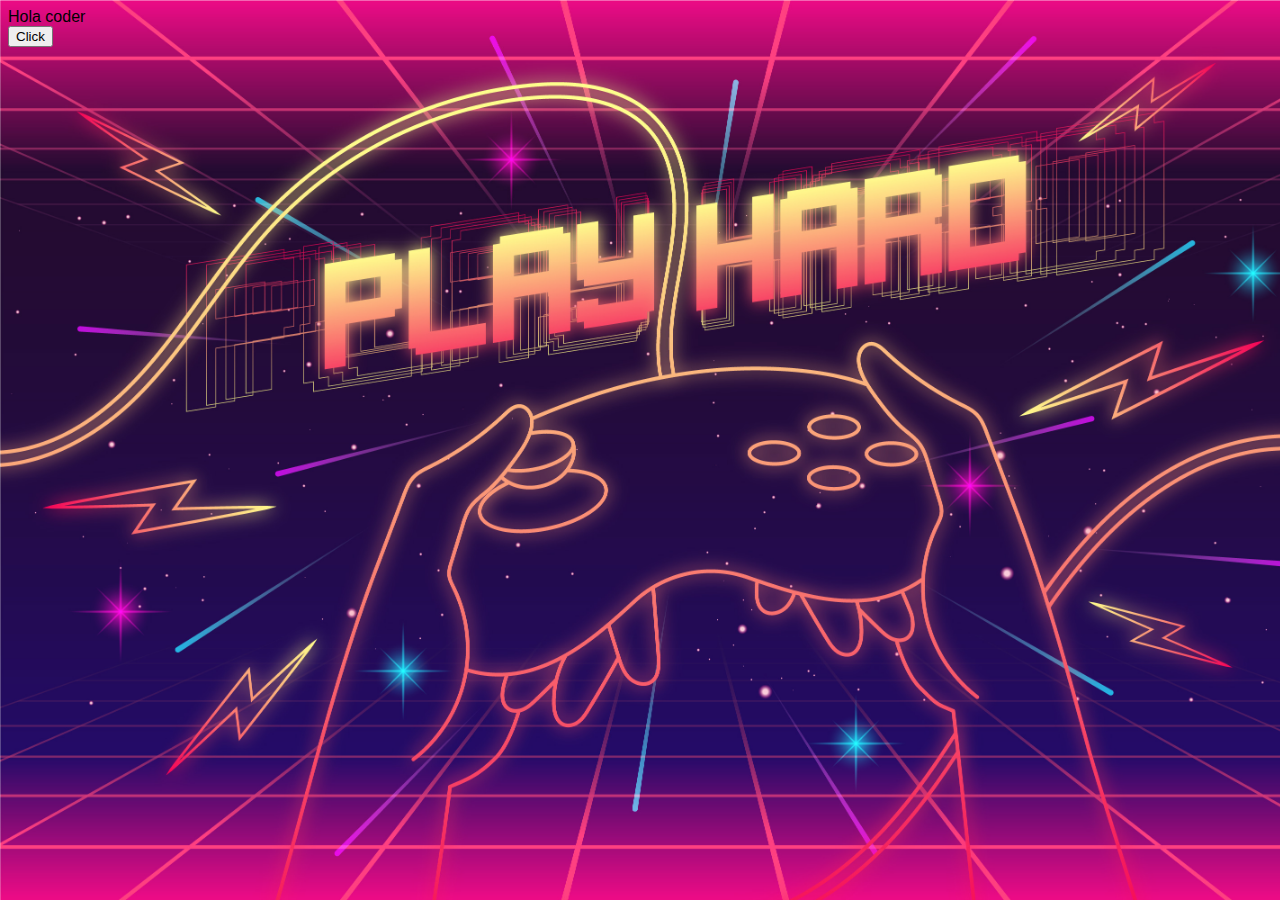
<file: ejemplos/ejemplos.html>
<!DOCTYPE html>
<html lang="en">
<head>
    <meta charset="UTF-8">
    <meta name="viewport" content="width=device-width, initial-scale=1.0">
    <title>Document</title>
    <link rel="stylesheet" href="../css/style.css">
</head>
<body>
    
<!--   <div id ="aplicacion">
        <p id="parrafo">HOLA MUNDO!!!!</p>
    </div> -->

<!--  <ul>
        <li class="perritos">Zeus</li>
        <li class="perritos">Max</li>
        <li class="perritos">Firu</li>
    </ul>

    <div>
        <div>parte 1</div>
        <div>parte 2</div>
    </div> -->
<!--  
<div id="contenedor"></div>
<div id="saludar">Hola a todos!</div> -->

<!-- CLASE 10!!!! -->
<!-- <h2 id="saludo">Hola a todos!!!!</h2>
<p> Bienvenido a la pagina!!</p>
<p>seleccione la opcion que desea:</p> -->
<!-- <button>Mostrar Productos</button> -->

<!-- <input type="text" id="nombre">
<button id="click">Click</button>

<form id="formulario">
    <input type="text">
    <input type="number">
    <input type="submit" value="Enviar">
</form>
 -->
<!-- <div id="arranque"></div> -->
<!-- <form id="formulario">
    <label for="nombre">Nombre: </label>
    <input type="text" id="nombre" required>
    <button id="click">Click</button> 
</form> -->
<!-- 
    <label for="apellido">Apellido: </label>
    <input type="text" id="apellido" required>

    <button type="submit">Iniciar</button>
    <button id="eliminar">Eliminar Formulario</button>
</form> -->

<!-- CLASE 15 -->
<div id="saludo">Hola coder</div>
<button id="boton">Click</button>
<li id="listado"></li>

<!-- <script src="../entrega1.js"></script> -->
<!-- <script src="../ejemplos/ejemplos.js"></script> -->
<!-- <script src="../ejemplos/ejemplo2.js"></script> -->
<!-- <script src="../ejemplos/ejemplo3.js"></script> -->
<!-- <script src="../ejemplos/ejemplos4.js"></script> -->
<!-- <script src="../ejemplos/ejemplos5.js"></script> -->
</body>
</html>
</file>
<file: css/style.css>
body {
    font-family: 'Arial', sans-serif;
    background-image: url('../img/portada2.jpg');
    background-size: cover;
    background-attachment: fixed;
}

.titulo{
    margin-top: 5px;
        text-align: center;
        color: #fff;
        text-shadow: 4px 4px 6px rgba(0, 0, 0, 1.8);
    }
.parrafo{
        margin-top: 40px;
        margin-left:10px;
        color:#fff;
        text-shadow: 2px 2px 4px rgba(0, 0, 0, 0.5);
    }
#menu {
    margin: 50px 10px 10px 10px;
}
.miBoton.btn-outline-info{
    font-size: 20px;
    margin: 1%;
}
.miBoton.btn-outline-danger{
    font-size: 20px;
}
.miBoton.btn-outline-warning{
    font-size: 20px ;
} 
.miBoton.btn-outline-success{
    background-color: #3d7b3789;
    color:white;
    margin:1% ;
    font-size: 20px ;
}
.miBoton.btn-outline-success:hover{
    color:black;
    background-color: rgb(111, 218, 3)
}

/* cambia de color al pasar el mouse */
#opciones a,
#listaProductos button,
#carrito button,
#pago button {
    transition: color 0.3s ease;
}
#opciones a:hover,
#listaProductos button:hover {
    color: #ff9800;
}

#totalPagar{
    color: red;
    font-size: 25px;
}

#opciones{
    list-style-type: none;
    
    padding: 10px;
    margin: 5px;
}
#opciones a{
    font-size:25px;
    text-shadow: 6px 6px 6px rgba(0, 0, 0, 2.2);
    text-decoration: none;
    color: white;
}

#carrito h2 {
    font-size: 35px;
    color:white;
    text-shadow: 6px 6px 6px rgba(0, 0, 0, 2.2);
}

#carritoLista {
    text-shadow: 6px 6px 6px rgba(0, 0, 0, 2.2);
    font-size: 20px;
    color:white;
    list-style-type: none;
    padding: 0;
}

#carritoLista li {
    color:white;
    margin: 20px;
}

#pago h2 {
    color:white;
    text-shadow: 6px 6px 6px rgba(0, 0, 0, 2.2);
}

#totalPagar {
    text-shadow: 6px 6px 6px rgba(0, 0, 0, 2.2);
    color:white;
    font-weight: bold;
    margin-top: 10px;
}
#listaProductos{
    color:white;
    text-shadow: 6px 6px 6px rgba(0, 0, 0, 2.2);
    font-size: 18px;
    display:flex;
    justify-content: space-between;
    flex-wrap: wrap; 
    gap:20px; 
    padding: 0;
    list-style-type: none;
    
}
#listaProductos li {
    position: relative;
    z-index: 1;
    border: 3px solid #5da5eec1; 
    background-image:url(../img/fondoProductos.jpeg);
    background-position: center;
    border-radius: 15px; 
    padding: 5px; 
    margin: 15px;
    width: calc(28% - 15px);
    box-sizing: border-box;    
}
#listaProductos li::before {
    content: "";
    position: absolute;
    top: 0;
    left: 0;
    width: 100%;
    height: 100%;
    background: rgba(0, 0, 0, 0.2); 
    z-index: -1;
}
#listaProductos button {
    display: inline-block;
    font-weight: 600;
    text-align: center;
    border: 1px solid transparent;
    padding: 2%;
    font-size: 1rem;
    line-height: 1.5;
    border-radius: 20%;
    color: #fff;
    background: linear-gradient(45deg, #3498db, #e74c3c);
    border-color: #17a2b8;
}
#listaProductos button:hover{
    color: #fff;
    background: linear-gradient(45deg, #47e73c, #3498db);
    border-color: #117a8b;
}
.agregar-carrito {
    color:white;
    background-color: white;
}
</file>
